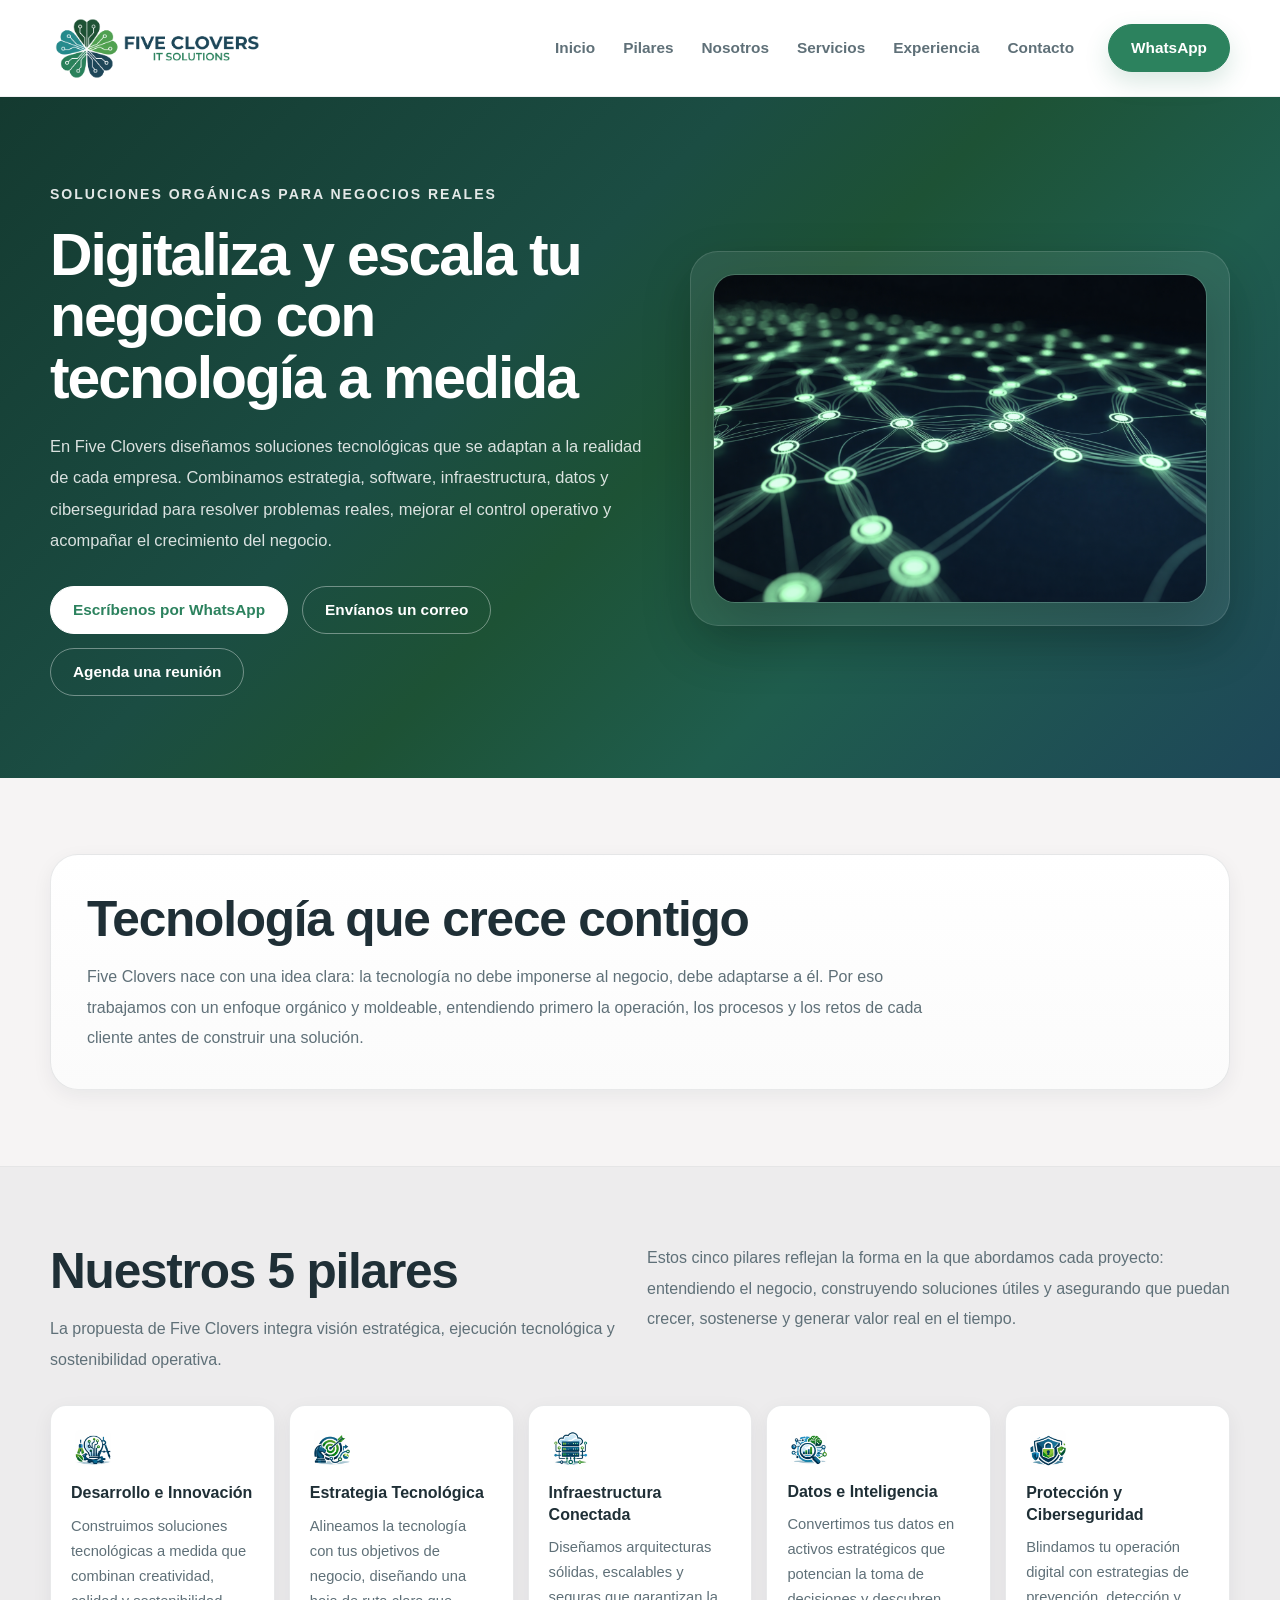
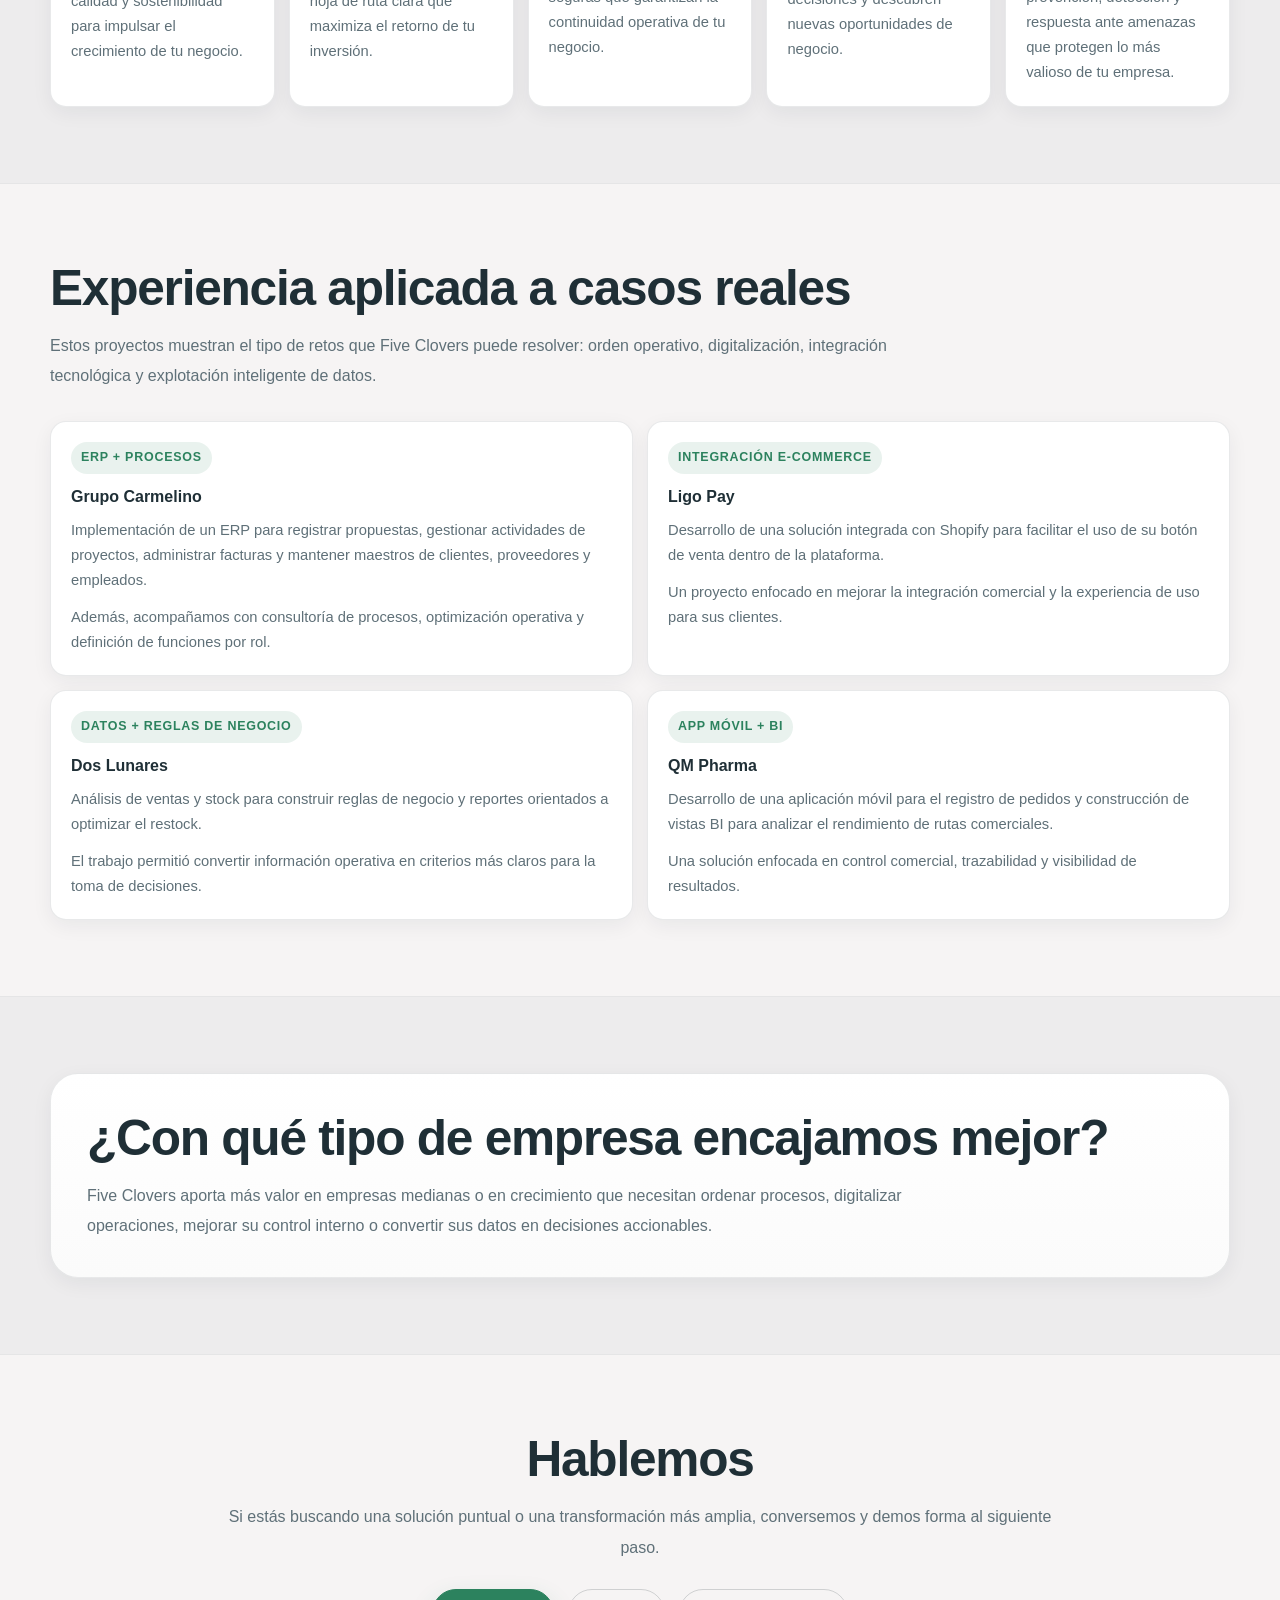
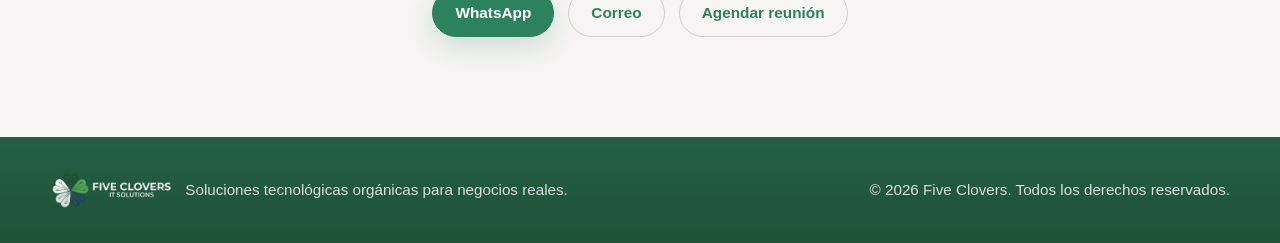
<file: index.html>
<!DOCTYPE html>
<html lang="es">
<head>
    <meta charset="UTF-8" />
    <meta name="viewport" content="width=device-width, initial-scale=1.0" />
    <title>Five Clovers | Tecnología a medida para empresas en crecimiento</title>
    <meta name="description" content="Five Clovers ayuda a empresas a ordenar, digitalizar y escalar su operación con estrategia tecnológica, software, infraestructura, datos y ciberseguridad." />
    <link rel="stylesheet" href="style.css" />
</head>
<body>

    <header>
        <div class="container header-inner">
            <a href="index.html" class="brand" aria-label="Ir al inicio de Five Clovers">
                <img src="assets/logo-dark.png" alt="Five Clovers" />
            </a>

            <div class="nav-wrap">
                <button class="menu-toggle" id="menuToggle" aria-label="Abrir menú">
                    ☰
                </button>

                <nav class="nav-menu" id="navMenu">
                    <a href="index.html">Inicio</a>
                    <a href="#pilares">Pilares</a>
                    <a href="about.html">Nosotros</a>
                    <a href="services.html">Servicios</a>
                    <a href="#experiencia">Experiencia</a>
                    <a href="#contacto">Contacto</a>
                    <a class="btn btn-primary nav-cta"
                    href="https://wa.me/51987959843"
                    target="_blank"
                    rel="noopener noreferrer">
                    WhatsApp
                    </a>
                </nav>
            </div>
        </div>
    </header>

    <main>
        <section class="hero">
            <div class="container hero-inner">
                <div class="hero-copy">
                    <span class="hero-kicker">Soluciones orgánicas para negocios reales</span>

                    <h1>Digitaliza y escala tu negocio con tecnología a medida</h1>

                    <p>
                        En Five Clovers diseñamos soluciones tecnológicas que se adaptan a la realidad de cada empresa.
                        Combinamos estrategia, software, infraestructura, datos y ciberseguridad para resolver problemas reales,
                        mejorar el control operativo y acompañar el crecimiento del negocio.
                    </p>

                    <div class="hero-actions">
                        <a class="btn btn-light" href="https://wa.me/51987959843" target="_blank" rel="noopener noreferrer">Escríbenos por WhatsApp</a>
                        <a class="btn btn-outline" href="mailto:comercial@fiveclovers.com">Envíanos un correo</a>
                        <a class="btn btn-outline" href="https://calendly.com/comercial-fiveclovers/new-meeting" target="_blank" rel="noopener noreferrer">Agenda una reunión</a>
                    </div>
                </div>

                <div class="hero-panel">
                    <div class="hero-image">
                        <img src="assets/hero-network.png" alt="Red tecnológica conectada" />
                    </div>
                </div>
            </div>
        </section>

        <section class="section">
            <div class="container">
                <div class="feature-box">
                    <h2 class="section-title">Tecnología que crece contigo</h2>
                    <p class="section-text">
                        Five Clovers nace con una idea clara: la tecnología no debe imponerse al negocio, debe adaptarse a él.
                        Por eso trabajamos con un enfoque orgánico y moldeable, entendiendo primero la operación, los procesos y
                        los retos de cada cliente antes de construir una solución.
                    </p>
                </div>
            </div>
        </section>

        <section class="section section-alt" id="pilares">
            <div class="container">
                <div class="cards cards-2 mt-0">
                    <div>
                        <h2 class="section-title">Nuestros 5 pilares</h2>
                        <p class="section-text">
                            La propuesta de Five Clovers integra visión estratégica, ejecución tecnológica y sostenibilidad operativa.
                        </p>
                    </div>

                    <div>
                        <p class="section-text">
                            Estos cinco pilares reflejan la forma en la que abordamos cada proyecto: entendiendo el negocio,
                            construyendo soluciones útiles y asegurando que puedan crecer, sostenerse y generar valor real en el tiempo.
                        </p>
                    </div>
                </div>

                <div class="cards">
                    <article class="card">
                        <img src="assets/icon_des_ino.png" class="card-icon" alt="Desarrollo e innovación" />

                        <h3>Desarrollo e Innovación</h3>
                        <p>
                            Construimos soluciones tecnológicas a medida que combinan creatividad, calidad y sostenibilidad para impulsar el crecimiento de tu negocio.
                        </p>
                    </article>

                    <article class="card">
                        <img src="assets/icon_est_tec.png" class="card-icon" alt="Estrategia tecnológica" />

                        <h3>Estrategia Tecnológica</h3>
                        <p>
                            Alineamos la tecnología con tus objetivos de negocio, diseñando una hoja de ruta clara que maximiza el retorno de tu inversión.
                        </p>
                    </article>

                    <article class="card">
                        <img src="assets/icon_inf_con.png" class="card-icon" alt="Infraestructura conectada" />

                        <h3>Infraestructura Conectada</h3>
                        <p>
                            Diseñamos arquitecturas sólidas, escalables y seguras que garantizan la continuidad operativa de tu negocio.
                        </p>
                    </article>

                    <article class="card">
                        <img src="assets/icon_dat_int.png" class="card-icon" alt="Datos e inteligencia" />

                        <h3>Datos e Inteligencia</h3>
                        <p>
                            Convertimos tus datos en activos estratégicos que potencian la toma de decisiones y descubren nuevas oportunidades de negocio.
                        </p>
                    </article>

                    <article class="card">
                        <img src="assets/icon_pro_cib.png" class="card-icon" alt="Protección y ciberseguridad" />

                        <h3>Protección y Ciberseguridad</h3>
                        <p>
                            Blindamos tu operación digital con estrategias de prevención, detección y respuesta ante amenazas que protegen lo más valioso de tu empresa.
                        </p>
                    </article>
                </div>
            </div>
        </section>

        <section class="section" id="experiencia">
            <div class="container">
                <h2 class="section-title">Experiencia aplicada a casos reales</h2>
                <p class="section-text">
                    Estos proyectos muestran el tipo de retos que Five Clovers puede resolver: orden operativo,
                    digitalización, integración tecnológica y explotación inteligente de datos.
                </p>

                <div class="cards cards-2">
                    <article class="card">
                        <span class="card-tag">ERP + procesos</span>
                        <h3>Grupo Carmelino</h3>
                        <p style="margin-bottom: 12px;">
                            Implementación de un ERP para registrar propuestas, gestionar actividades de proyectos, administrar facturas y mantener maestros de clientes, proveedores y empleados.
                        </p>
                        <p>
                            Además, acompañamos con consultoría de procesos, optimización operativa y definición de funciones por rol.
                        </p>
                    </article>

                    <article class="card">
                        <span class="card-tag">Integración e-commerce</span>
                        <h3>Ligo Pay</h3>
                        <p style="margin-bottom: 12px;">
                            Desarrollo de una solución integrada con Shopify para facilitar el uso de su botón de venta dentro de la plataforma.
                        </p>
                        <p>
                            Un proyecto enfocado en mejorar la integración comercial y la experiencia de uso para sus clientes.
                        </p>
                    </article>

                    <article class="card">
                        <span class="card-tag">Datos + reglas de negocio</span>
                        <h3>Dos Lunares</h3>
                        <p style="margin-bottom: 12px;">
                            Análisis de ventas y stock para construir reglas de negocio y reportes orientados a optimizar el restock.
                        </p>
                        <p>
                            El trabajo permitió convertir información operativa en criterios más claros para la toma de decisiones.
                        </p>
                    </article>

                    <article class="card">
                        <span class="card-tag">App móvil + BI</span>
                        <h3>QM Pharma</h3>
                        <p style="margin-bottom: 12px;">
                            Desarrollo de una aplicación móvil para el registro de pedidos y construcción de vistas BI para analizar el rendimiento de rutas comerciales.
                        </p>
                        <p>
                            Una solución enfocada en control comercial, trazabilidad y visibilidad de resultados.
                        </p>
                    </article>
                </div>
            </div>
        </section>

        <section class="section section-alt">
            <div class="container">
                <div class="feature-box">
                    <h2 class="section-title">¿Con qué tipo de empresa encajamos mejor?</h2>
                    <p class="section-text">
                        Five Clovers aporta más valor en empresas medianas o en crecimiento que necesitan ordenar procesos,
                        digitalizar operaciones, mejorar su control interno o convertir sus datos en decisiones accionables.
                    </p>
                </div>
            </div>
        </section>

        <section class="section" id="contacto">
            <div class="container text-center">
                <h2 class="section-title">Hablemos</h2>
                <p class="section-text" style="margin-left:auto; margin-right:auto;">
                    Si estás buscando una solución puntual o una transformación más amplia, conversemos y demos forma al siguiente paso.
                </p>

                <div class="contact-actions" style="justify-content:center;">
                    <a class="btn btn-primary" href="https://wa.me/51987959843" target="_blank" rel="noopener noreferrer">WhatsApp</a>
                    <a class="btn btn-outline-dark" href="mailto:comercial@fiveclovers.com">Correo</a>
                    <a class="btn btn-outline-dark" href="https://calendly.com/comercial-fiveclovers/new-meeting" target="_blank" rel="noopener noreferrer">Agendar reunión</a>
                </div>
            </div>
        </section>
    </main>

    <footer>
        <div class="container footer-inner">
            <div class="footer-brand">
                <img src="assets/logo-light.png" alt="Five Clovers" />
                <div class="footer-text">
                    Soluciones tecnológicas orgánicas para negocios reales.
                </div>
            </div>

            <div class="footer-text">
                © 2026 Five Clovers. Todos los derechos reservados.
            </div>
        </div>
    </footer>

    <script>
    document.addEventListener("DOMContentLoaded", function () {
        const menuToggle = document.getElementById("menuToggle");
        const navMenu = document.getElementById("navMenu");

        if (menuToggle && navMenu) {
            menuToggle.addEventListener("click", function () {
                navMenu.classList.toggle("open");
            });

            navMenu.querySelectorAll("a").forEach(function (link) {
                link.addEventListener("click", function () {
                    navMenu.classList.remove("open");
                });
            });
        }
    });
    </script>
</body>
</html>
</file>
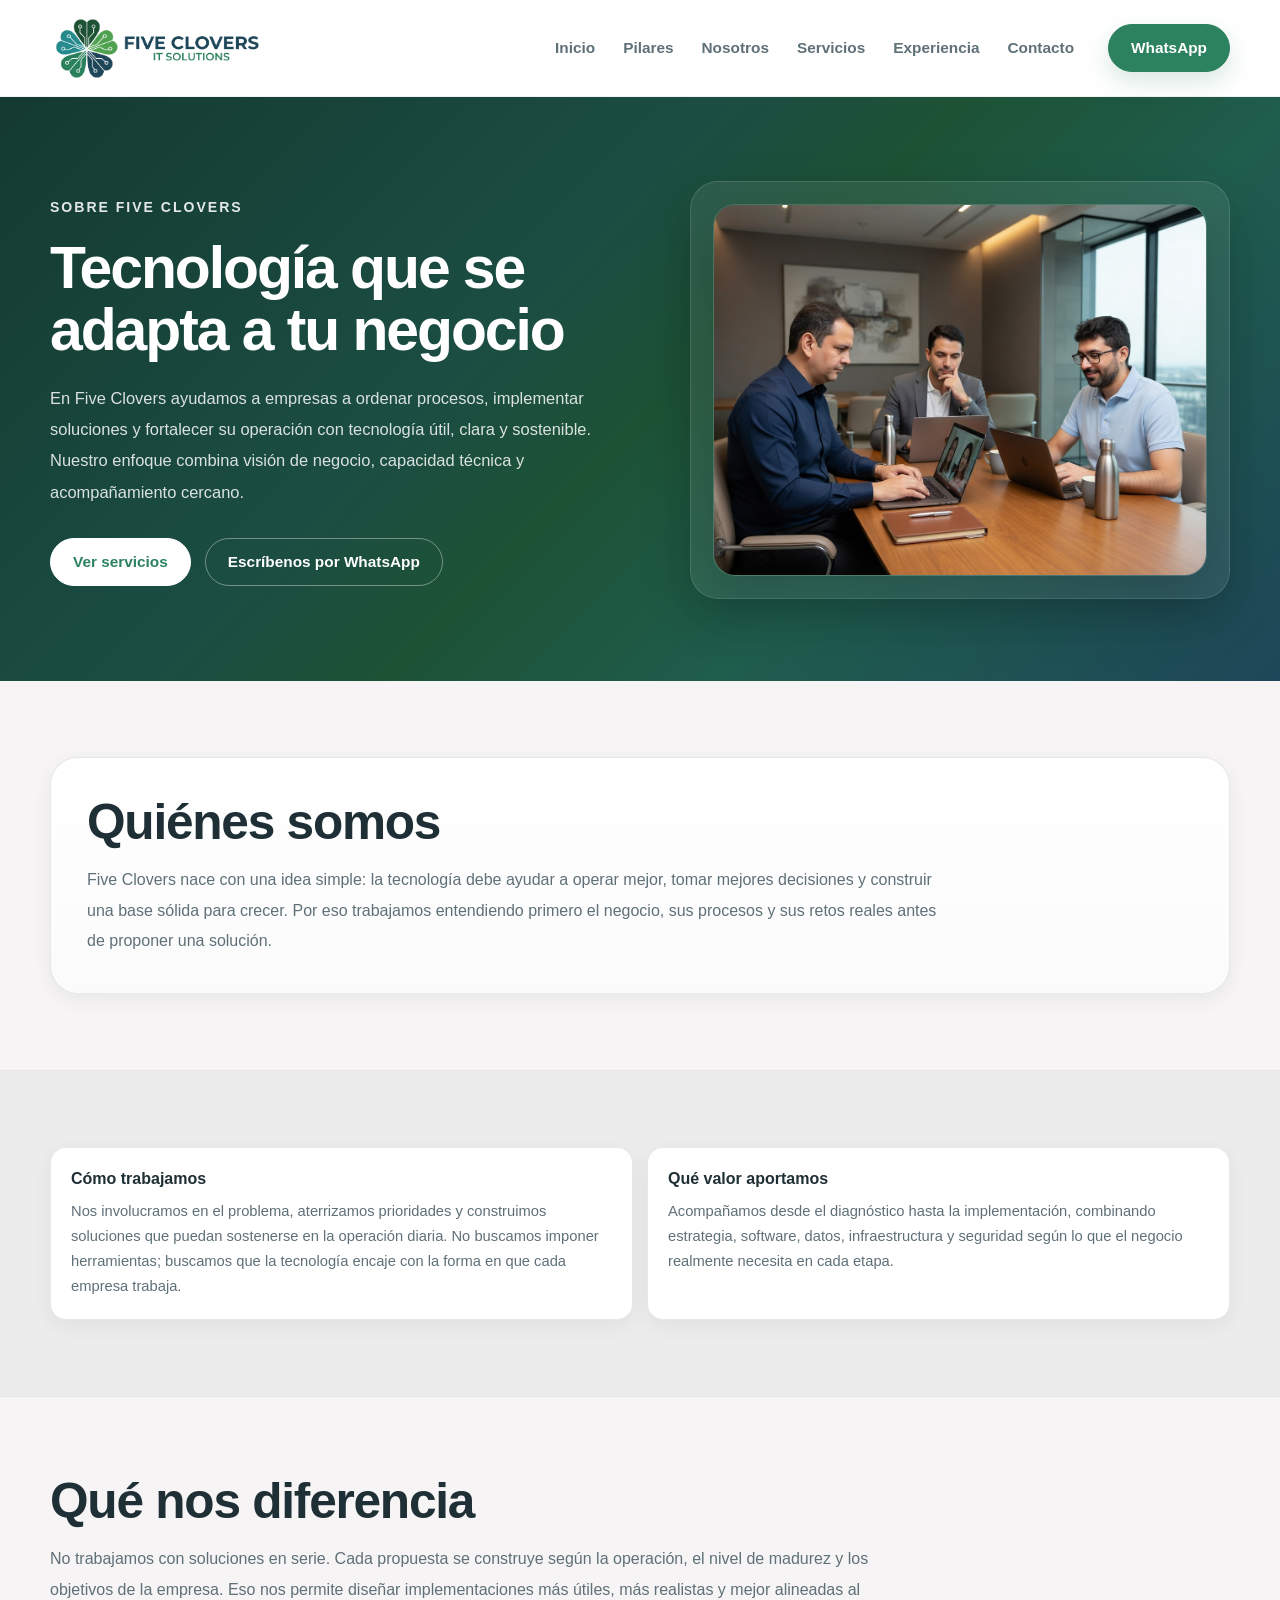
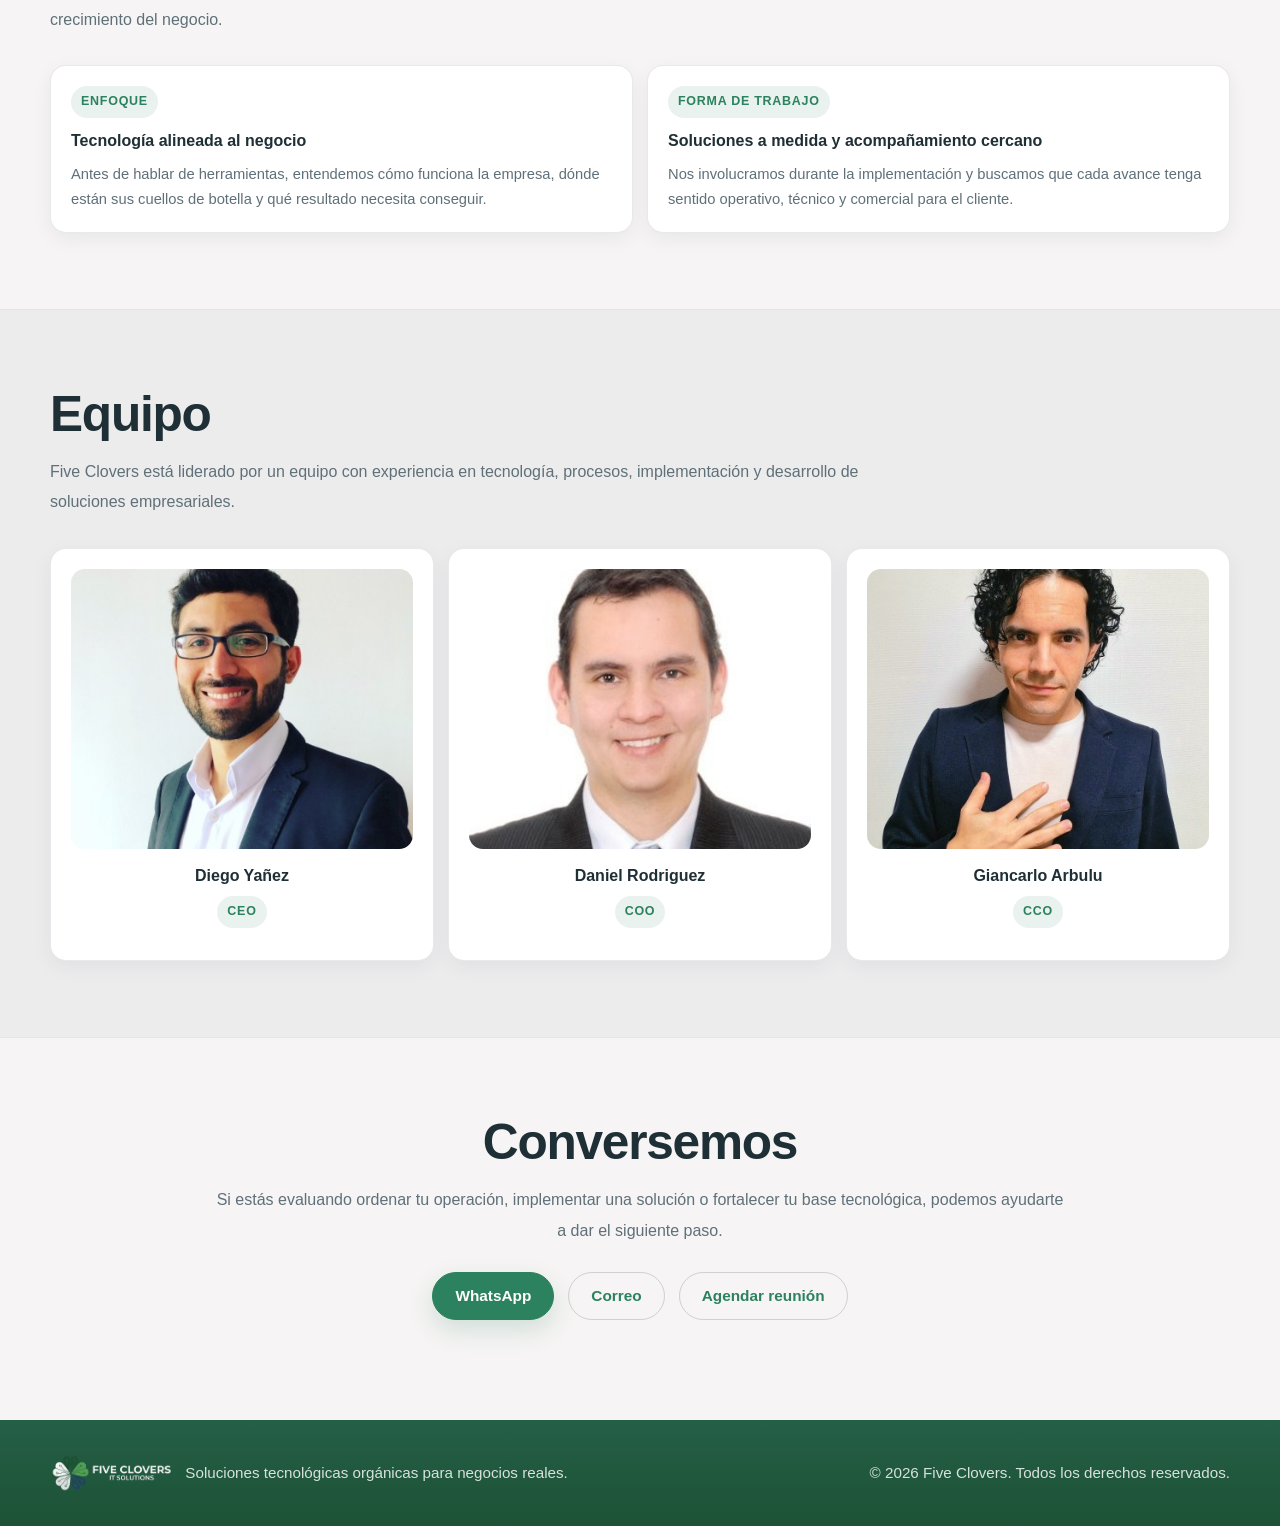
<file: about.html>
<!DOCTYPE html>
<html lang="es">
<head>
    <meta charset="UTF-8" />
    <meta name="viewport" content="width=device-width, initial-scale=1.0" />
    <title>Five Clovers | Nosotros</title>
    <meta name="description" content="Conoce a Five Clovers, una consultora tecnológica que ayuda a empresas a ordenar, digitalizar y escalar su operación con soluciones a medida." />
    <link rel="stylesheet" href="style.css" />
</head>
<body>

    <header>
        <div class="container header-inner">
            <a href="index.html" class="brand" aria-label="Ir al inicio de Five Clovers">
                <img src="assets/logo-dark.png" alt="Five Clovers" />
            </a>

            <div class="nav-wrap">
                <button class="menu-toggle" id="menuToggle" aria-label="Abrir menú">
                    ☰
                </button>

                <nav class="nav-menu" id="navMenu">
                    <a href="index.html">Inicio</a>
                    <a href="index.html#pilares">Pilares</a>
                    <a href="about.html">Nosotros</a>
                    <a href="services.html">Servicios</a>
                    <a href="index.html#experiencia">Experiencia</a>
                    <a href="index.html#contacto">Contacto</a>
                    <a class="btn btn-primary nav-cta"
                       href="https://wa.me/51987959843"
                       target="_blank"
                       rel="noopener noreferrer">
                        WhatsApp
                    </a>
                </nav>
            </div>
        </div>
    </header>

    <main>
        <section class="hero">
            <div class="container hero-inner">
                <div class="hero-copy">
                    <span class="hero-kicker">Sobre Five Clovers</span>

                    <h1>Tecnología que se adapta a tu negocio</h1>

                    <p>
                        En Five Clovers ayudamos a empresas a ordenar procesos, implementar soluciones y fortalecer su operación con tecnología útil, clara y sostenible. Nuestro enfoque combina visión de negocio, capacidad técnica y acompañamiento cercano.
                    </p>

                    <div class="hero-actions">
                        <a class="btn btn-light" href="services.html">Ver servicios</a>
                        <a class="btn btn-outline" href="https://wa.me/51987959843" target="_blank" rel="noopener noreferrer">Escríbenos por WhatsApp</a>
                    </div>
                </div>

                <div class="hero-panel">
                    <div class="hero-image">
                        <img src="assets/about-hero.jpeg" alt="Equipo de trabajo Five Clovers" />
                    </div>
                </div>
            </div>
        </section>

        <section class="section">
            <div class="container">
                <div class="feature-box">
                    <h2 class="section-title">Quiénes somos</h2>
                    <p class="section-text">
                        Five Clovers nace con una idea simple: la tecnología debe ayudar a operar mejor, tomar mejores decisiones y construir una base sólida para crecer. Por eso trabajamos entendiendo primero el negocio, sus procesos y sus retos reales antes de proponer una solución.
                    </p>
                </div>
            </div>
        </section>

        <section class="section section-alt">
            <div class="container">
                <div class="cards cards-2 mt-0">
                    <article class="card">
                        <h3>Cómo trabajamos</h3>
                        <p>
                            Nos involucramos en el problema, aterrizamos prioridades y construimos soluciones que puedan sostenerse en la operación diaria. No buscamos imponer herramientas; buscamos que la tecnología encaje con la forma en que cada empresa trabaja.
                        </p>
                    </article>

                    <article class="card">
                        <h3>Qué valor aportamos</h3>
                        <p>
                            Acompañamos desde el diagnóstico hasta la implementación, combinando estrategia, software, datos, infraestructura y seguridad según lo que el negocio realmente necesita en cada etapa.
                        </p>
                    </article>
                </div>
            </div>
        </section>

        <section class="section">
            <div class="container">
                <h2 class="section-title">Qué nos diferencia</h2>
                <p class="section-text">
                    No trabajamos con soluciones en serie. Cada propuesta se construye según la operación, el nivel de madurez y los objetivos de la empresa. Eso nos permite diseñar implementaciones más útiles, más realistas y mejor alineadas al crecimiento del negocio.
                </p>

                <div class="cards cards-2">
                    <article class="card">
                        <span class="card-tag">Enfoque</span>
                        <h3>Tecnología alineada al negocio</h3>
                        <p>
                            Antes de hablar de herramientas, entendemos cómo funciona la empresa, dónde están sus cuellos de botella y qué resultado necesita conseguir.
                        </p>
                    </article>

                    <article class="card">
                        <span class="card-tag">Forma de trabajo</span>
                        <h3>Soluciones a medida y acompañamiento cercano</h3>
                        <p>
                            Nos involucramos durante la implementación y buscamos que cada avance tenga sentido operativo, técnico y comercial para el cliente.
                        </p>
                    </article>
                </div>
            </div>
        </section>

        <section class="section section-alt">
            <div class="container">
                <h2 class="section-title">Equipo</h2>
                <p class="section-text">
                    Five Clovers está liderado por un equipo con experiencia en tecnología, procesos, implementación y desarrollo de soluciones empresariales.
                </p>

                <div class="cards" style="grid-template-columns: repeat(3, 1fr);">
                    <article class="card text-center">
                        <img src="assets/team-diego.jpg" alt="Diego Yañez" style="width: 100%; height: 280px; object-fit: cover; border-radius: 14px; margin-bottom: 16px;" />
                        <h3>Diego Yañez</h3>
                        <span class="card-tag">CEO</span>
                    </article>

                    <article class="card text-center">
                        <img src="assets/team-daniel.jpg" alt="Daniel Rodriguez" style="width: 100%; height: 280px; object-fit: cover; border-radius: 14px; margin-bottom: 16px;" />
                        <h3>Daniel Rodriguez</h3>
                        <span class="card-tag">COO</span>
                    </article>

                    <article class="card text-center">
                        <img src="assets/team-giancarlo.jpg" alt="Giancarlo Arbulu" style="width: 100%; height: 280px; object-fit: cover; border-radius: 14px; margin-bottom: 16px;" />
                        <h3>Giancarlo Arbulu</h3>
                        <span class="card-tag">CCO</span>
                    </article>
                </div>
            </div>
        </section>

        <section class="section" id="contacto">
            <div class="container text-center">
                <h2 class="section-title">Conversemos</h2>
                <p class="section-text" style="margin-left:auto; margin-right:auto;">
                    Si estás evaluando ordenar tu operación, implementar una solución o fortalecer tu base tecnológica, podemos ayudarte a dar el siguiente paso.
                </p>

                <div class="contact-actions" style="justify-content:center;">
                    <a class="btn btn-primary" href="https://wa.me/51987959843" target="_blank" rel="noopener noreferrer">WhatsApp</a>
                    <a class="btn btn-outline-dark" href="mailto:comercial@fiveclovers.com">Correo</a>
                    <a class="btn btn-outline-dark" href="https://calendly.com/comercial-fiveclovers/new-meeting" target="_blank" rel="noopener noreferrer">Agendar reunión</a>
                </div>
            </div>
        </section>
    </main>

    <footer>
        <div class="container footer-inner">
            <div class="footer-brand">
                <img src="assets/logo-light.png" alt="Five Clovers" />
                <div class="footer-text">
                    Soluciones tecnológicas orgánicas para negocios reales.
                </div>
            </div>

            <div class="footer-text">
                © 2026 Five Clovers. Todos los derechos reservados.
            </div>
        </div>
    </footer>

    <script>
    document.addEventListener("DOMContentLoaded", function () {
        const menuToggle = document.getElementById("menuToggle");
        const navMenu = document.getElementById("navMenu");

        if (menuToggle && navMenu) {
            menuToggle.addEventListener("click", function () {
                navMenu.classList.toggle("open");
            });

            navMenu.querySelectorAll("a").forEach(function (link) {
                link.addEventListener("click", function () {
                    navMenu.classList.remove("open");
                });
            });
        }
    });
    </script>
</body>
</html>
</file>
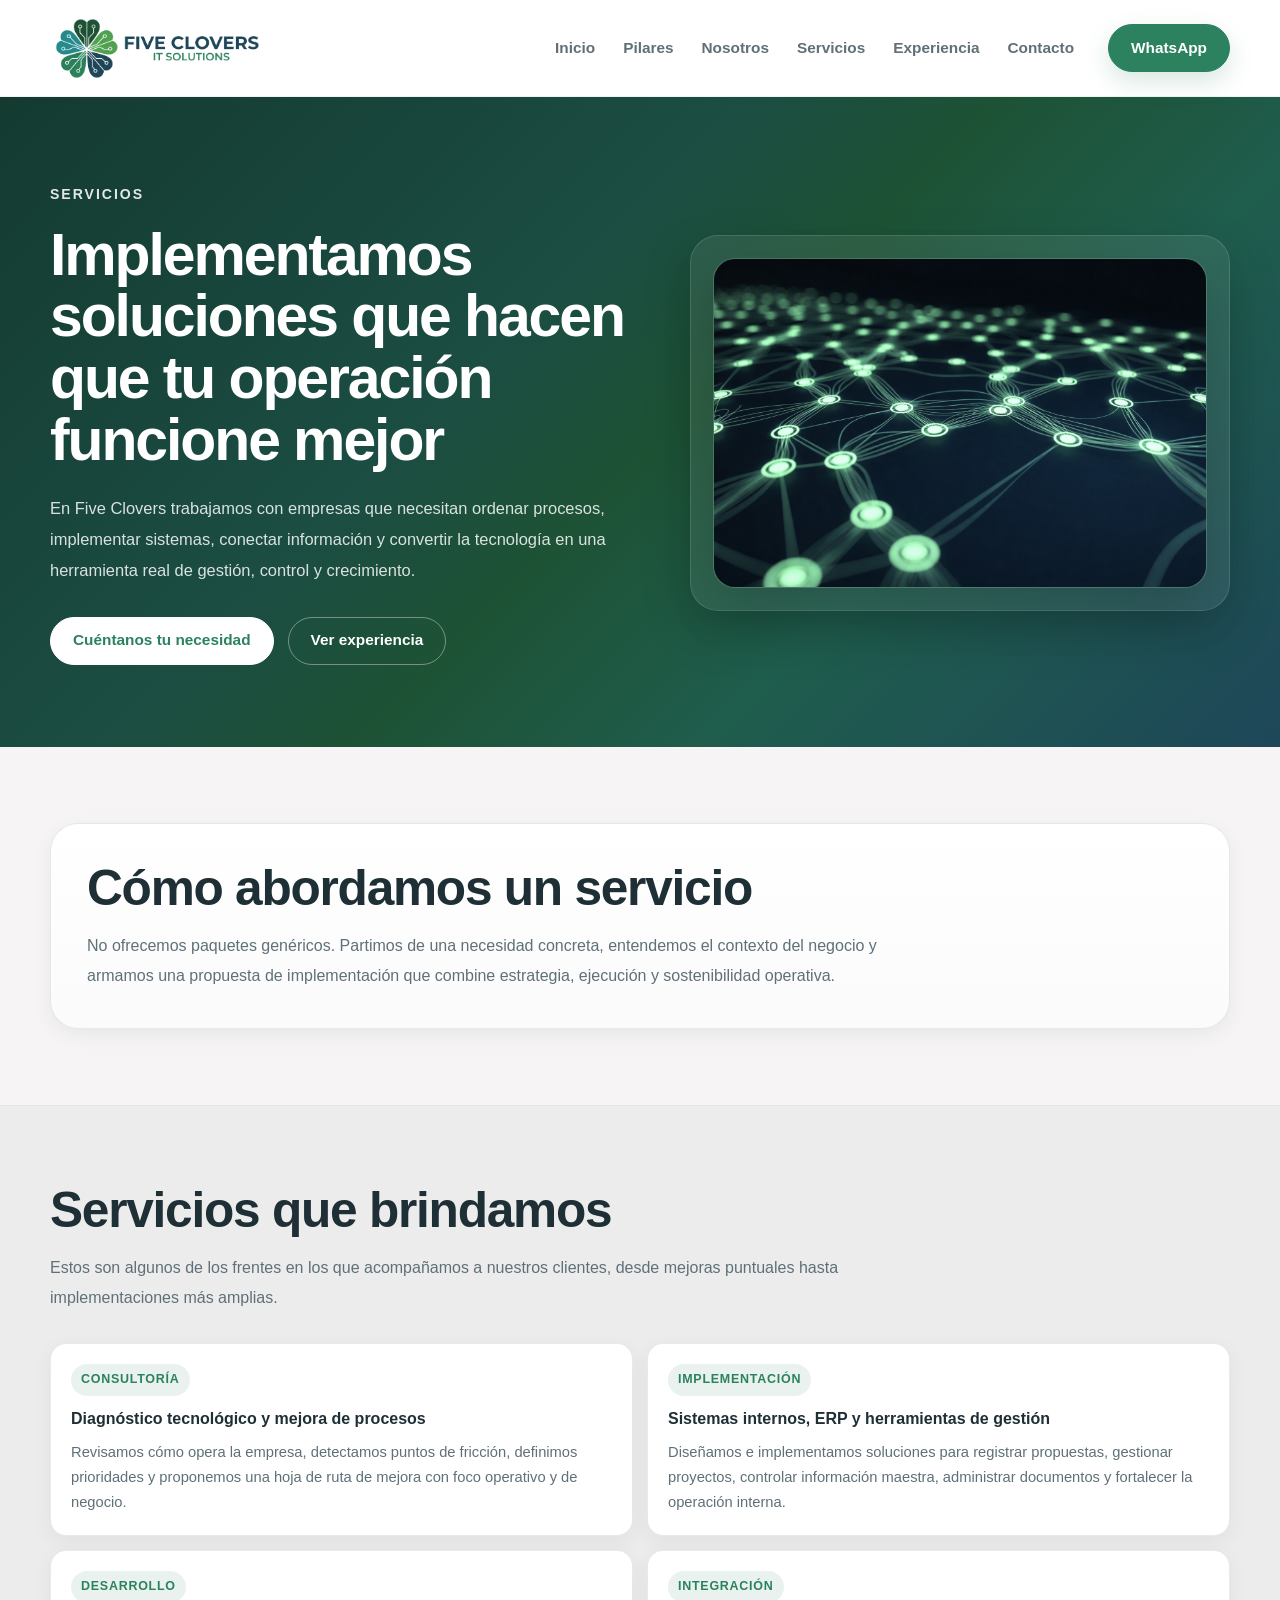
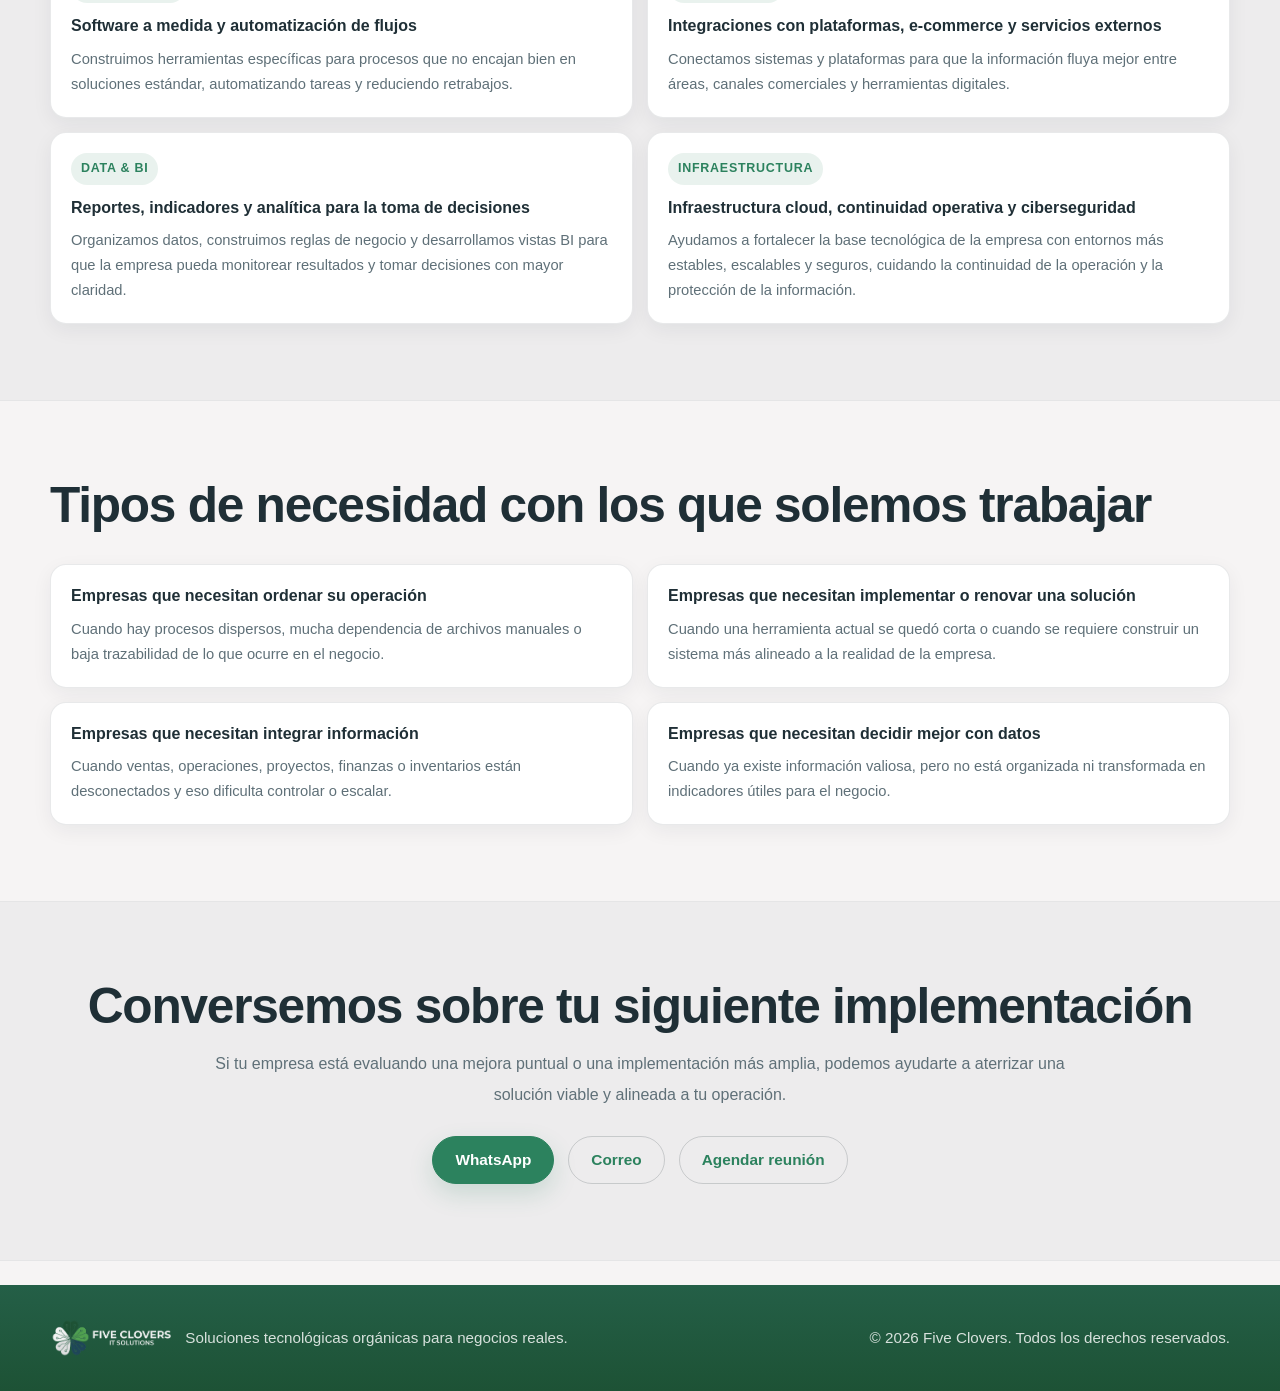
<file: services.html>
<!DOCTYPE html>
<html lang="es">
<head>
    <meta charset="UTF-8" />
    <meta name="viewport" content="width=device-width, initial-scale=1.0" />
    <title>Five Clovers | Servicios</title>
    <meta name="description" content="Servicios de consultoría, implementación, automatización, analítica, infraestructura y ciberseguridad para empresas que buscan ordenar y escalar su operación." />
    <link rel="stylesheet" href="style.css" />
</head>
<body>

    <header>
        <div class="container header-inner">
            <a href="index.html" class="brand" aria-label="Ir al inicio de Five Clovers">
                <img src="assets/logo-dark.png" alt="Five Clovers" />
            </a>

            <div class="nav-wrap">
                <button class="menu-toggle" id="menuToggle" aria-label="Abrir menú">
                    ☰
                </button>

                <nav class="nav-menu" id="navMenu">
                    <a href="index.html">Inicio</a>
                    <a href="index.html#pilares">Pilares</a>
                    <a href="about.html">Nosotros</a>
                    <a href="services.html">Servicios</a>
                    <a href="index.html#experiencia">Experiencia</a>
                    <a href="index.html#contacto">Contacto</a>
                    <a class="btn btn-primary nav-cta"
                       href="https://wa.me/51987959843"
                       target="_blank"
                       rel="noopener noreferrer">
                        WhatsApp
                    </a>
                </nav>
            </div>
        </div>
    </header>

    <main>
        <section class="hero">
            <div class="container hero-inner">
                <div class="hero-copy">
                    <span class="hero-kicker">Servicios</span>

                    <h1>Implementamos soluciones que hacen que tu operación funcione mejor</h1>

                    <p>
                        En Five Clovers trabajamos con empresas que necesitan ordenar procesos, implementar sistemas, conectar información y convertir la tecnología en una herramienta real de gestión, control y crecimiento.
                    </p>

                    <div class="hero-actions">
                        <a class="btn btn-light" href="https://wa.me/51987959843" target="_blank" rel="noopener noreferrer">Cuéntanos tu necesidad</a>
                        <a class="btn btn-outline" href="index.html#experiencia">Ver experiencia</a>
                    </div>
                </div>

                <div class="hero-panel">
                    <div class="hero-image">
                        <img src="assets/hero-network.png" alt="Servicios tecnológicos Five Clovers" />
                    </div>
                </div>
            </div>
        </section>

        <section class="section">
            <div class="container">
                <div class="feature-box">
                    <h2 class="section-title">Cómo abordamos un servicio</h2>
                    <p class="section-text">
                        No ofrecemos paquetes genéricos. Partimos de una necesidad concreta, entendemos el contexto del negocio y armamos una propuesta de implementación que combine estrategia, ejecución y sostenibilidad operativa.
                    </p>
                </div>
            </div>
        </section>

        <section class="section section-alt">
            <div class="container">
                <h2 class="section-title">Servicios que brindamos</h2>
                <p class="section-text">
                    Estos son algunos de los frentes en los que acompañamos a nuestros clientes, desde mejoras puntuales hasta implementaciones más amplias.
                </p>

                <div class="cards cards-2">
                    <article class="card">
                        <span class="card-tag">Consultoría</span>
                        <h3>Diagnóstico tecnológico y mejora de procesos</h3>
                        <p>
                            Revisamos cómo opera la empresa, detectamos puntos de fricción, definimos prioridades y proponemos una hoja de ruta de mejora con foco operativo y de negocio.
                        </p>
                    </article>

                    <article class="card">
                        <span class="card-tag">Implementación</span>
                        <h3>Sistemas internos, ERP y herramientas de gestión</h3>
                        <p>
                            Diseñamos e implementamos soluciones para registrar propuestas, gestionar proyectos, controlar información maestra, administrar documentos y fortalecer la operación interna.
                        </p>
                    </article>

                    <article class="card">
                        <span class="card-tag">Desarrollo</span>
                        <h3>Software a medida y automatización de flujos</h3>
                        <p>
                            Construimos herramientas específicas para procesos que no encajan bien en soluciones estándar, automatizando tareas y reduciendo retrabajos.
                        </p>
                    </article>

                    <article class="card">
                        <span class="card-tag">Integración</span>
                        <h3>Integraciones con plataformas, e-commerce y servicios externos</h3>
                        <p>
                            Conectamos sistemas y plataformas para que la información fluya mejor entre áreas, canales comerciales y herramientas digitales.
                        </p>
                    </article>

                    <article class="card">
                        <span class="card-tag">Data & BI</span>
                        <h3>Reportes, indicadores y analítica para la toma de decisiones</h3>
                        <p>
                            Organizamos datos, construimos reglas de negocio y desarrollamos vistas BI para que la empresa pueda monitorear resultados y tomar decisiones con mayor claridad.
                        </p>
                    </article>

                    <article class="card">
                        <span class="card-tag">Infraestructura</span>
                        <h3>Infraestructura cloud, continuidad operativa y ciberseguridad</h3>
                        <p>
                            Ayudamos a fortalecer la base tecnológica de la empresa con entornos más estables, escalables y seguros, cuidando la continuidad de la operación y la protección de la información.
                        </p>
                    </article>
                </div>
            </div>
        </section>

        <section class="section">
            <div class="container">
                <h2 class="section-title">Tipos de necesidad con los que solemos trabajar</h2>

                <div class="cards cards-2">
                    <article class="card">
                        <h3>Empresas que necesitan ordenar su operación</h3>
                        <p>
                            Cuando hay procesos dispersos, mucha dependencia de archivos manuales o baja trazabilidad de lo que ocurre en el negocio.
                        </p>
                    </article>

                    <article class="card">
                        <h3>Empresas que necesitan implementar o renovar una solución</h3>
                        <p>
                            Cuando una herramienta actual se quedó corta o cuando se requiere construir un sistema más alineado a la realidad de la empresa.
                        </p>
                    </article>

                    <article class="card">
                        <h3>Empresas que necesitan integrar información</h3>
                        <p>
                            Cuando ventas, operaciones, proyectos, finanzas o inventarios están desconectados y eso dificulta controlar o escalar.
                        </p>
                    </article>

                    <article class="card">
                        <h3>Empresas que necesitan decidir mejor con datos</h3>
                        <p>
                            Cuando ya existe información valiosa, pero no está organizada ni transformada en indicadores útiles para el negocio.
                        </p>
                    </article>
                </div>
            </div>
        </section>

        <section class="section section-alt" id="contacto">
            <div class="container text-center">
                <h2 class="section-title">Conversemos sobre tu siguiente implementación</h2>
                <p class="section-text" style="margin-left:auto; margin-right:auto;">
                    Si tu empresa está evaluando una mejora puntual o una implementación más amplia, podemos ayudarte a aterrizar una solución viable y alineada a tu operación.
                </p>

                <div class="contact-actions" style="justify-content:center;">
                    <a class="btn btn-primary" href="https://wa.me/51987959843" target="_blank" rel="noopener noreferrer">WhatsApp</a>
                    <a class="btn btn-outline-dark" href="mailto:comercial@fiveclovers.com">Correo</a>
                    <a class="btn btn-outline-dark" href="https://calendly.com/comercial-fiveclovers/new-meeting" target="_blank" rel="noopener noreferrer">Agendar reunión</a>
                </div>
            </div>
        </section>
    </main>

    <footer>
        <div class="container footer-inner">
            <div class="footer-brand">
                <img src="assets/logo-light.png" alt="Five Clovers" />
                <div class="footer-text">
                    Soluciones tecnológicas orgánicas para negocios reales.
                </div>
            </div>

            <div class="footer-text">
                © 2026 Five Clovers. Todos los derechos reservados.
            </div>
        </div>
    </footer>

    <script>
    document.addEventListener("DOMContentLoaded", function () {
        const menuToggle = document.getElementById("menuToggle");
        const navMenu = document.getElementById("navMenu");

        if (menuToggle && navMenu) {
            menuToggle.addEventListener("click", function () {
                navMenu.classList.toggle("open");
            });

            navMenu.querySelectorAll("a").forEach(function (link) {
                link.addEventListener("click", function () {
                    navMenu.classList.remove("open");
                });
            });
        }
    });
    </script>
</body>
</html>
</file>
<file: style.css>
:root {
    --fc-bg: #f6f4f4;
    --fc-bg-soft: #edeced;
    --fc-surface: #ffffff;
    --fc-surface-soft: #f8f8f8;

    --fc-text: #1f2f36;
    --fc-text-soft: #5f7078;
    --fc-text-inverse: #ffffff;

    --fc-primary: #2c825e;
    --fc-primary-hover: #256f50;
    --fc-secondary: #51a353;
    --fc-accent: #268c8e;

    --fc-deep-green: #1d5235;
    --fc-deep-blue: #1e4759;

    --fc-border: rgba(31, 47, 54, 0.10);
    --fc-border-soft: rgba(255, 255, 255, 0.12);

    --fc-shadow-sm: 0 6px 20px rgba(25, 40, 46, 0.06);
    --fc-shadow: 0 18px 40px rgba(25, 40, 46, 0.10);
    --fc-shadow-hero: 0 20px 50px rgba(0, 0, 0, 0.18);

    --fc-radius-sm: 10px;
    --fc-radius: 16px;
    --fc-radius-lg: 28px;

    --fc-maxw: 1180px;
    --fc-transition: all 0.22s ease;
}

* {
    box-sizing: border-box;
}

html {
    scroll-behavior: smooth;
}

body {
    margin: 0;
    background: var(--fc-bg);
    color: var(--fc-text);
    font-family: "Segoe UI", Tahoma, Geneva, Verdana, sans-serif;
    line-height: 1.6;
}

img {
    max-width: 100%;
    display: block;
}

a {
    color: inherit;
    text-decoration: none;
    transition: var(--fc-transition);
}

.container {
    width: min(var(--fc-maxw), calc(100% - 32px));
    margin: 0 auto;
}

/* =========================
   HEADER
   ========================= */
header {
    position: sticky;
    top: 0;
    z-index: 100;
    background: rgba(255, 255, 255, 0.94);
    backdrop-filter: blur(10px);
    border-bottom: 1px solid rgba(31, 47, 54, 0.06);
}

.header-inner {
    min-height: 96px;
    display: flex;
    align-items: center;
    justify-content: space-between;
    gap: 24px;
    position: relative;
}

.brand {
    display: inline-flex;
    align-items: center;
    flex-shrink: 0;
}

.brand img {
    height: 75px;
    width: auto;
}

.nav-wrap {
    display: flex;
    align-items: center;
    gap: 18px;
}

.nav-menu {
    display: flex;
    align-items: center;
    gap: 28px;
    flex-wrap: wrap;
    justify-content: flex-end;
}

.nav-menu a:not(.btn) {
    color: var(--fc-text-soft);
    font-size: 0.96rem;
    font-weight: 600;
}

.nav-menu a:not(.btn):hover {
    color: var(--fc-primary);
}

.nav-cta {
    margin-left: 6px;
}

.menu-toggle {
    display: none;
    align-items: center;
    justify-content: center;
    width: 46px;
    height: 46px;
    border-radius: 14px;
    border: 1px solid rgba(31, 47, 54, 0.10);
    background: #ffffff;
    color: var(--fc-primary);
    font-size: 1.25rem;
    font-weight: 700;
    cursor: pointer;
    box-shadow: var(--fc-shadow-sm);
    transition: var(--fc-transition);
}

.menu-toggle:hover {
    background: rgba(44, 130, 94, 0.06);
    border-color: rgba(44, 130, 94, 0.20);
}

/* =========================
   BUTTONS
   ========================= */
.btn {
    display: inline-flex;
    align-items: center;
    justify-content: center;
    min-height: 48px;
    padding: 0 22px;
    border-radius: 999px;
    border: 1px solid transparent;
    font-weight: 700;
    font-size: 0.96rem;
    transition: var(--fc-transition);
    cursor: pointer;
    white-space: nowrap;
}

.btn-primary {
    background: var(--fc-primary);
    border-color: var(--fc-primary);
    color: #ffffff !important;
    box-shadow: 0 10px 24px rgba(44, 130, 94, 0.18);
}

.btn-primary:hover {
    background: var(--fc-primary-hover);
    border-color: var(--fc-primary-hover);
    color: #ffffff !important;
    transform: translateY(-1px);
}

.btn-outline {
    background: transparent;
    border-color: rgba(255, 255, 255, 0.38);
    color: #ffffff !important;
}

.btn-outline:hover {
    background: rgba(255, 255, 255, 0.08);
    border-color: rgba(255, 255, 255, 0.55);
    color: #ffffff !important;
}

.btn-light {
    background: #ffffff;
    border-color: #ffffff;
    color: var(--fc-primary) !important;
}

.btn-light:hover {
    background: #f4f7f6;
    border-color: #f4f7f6;
    color: var(--fc-primary) !important;
}

.btn-outline-dark {
    background: transparent;
    border-color: rgba(31, 47, 54, 0.18);
    color: var(--fc-primary) !important;
}

.btn-outline-dark:hover {
    background: rgba(44, 130, 94, 0.06);
    border-color: rgba(44, 130, 94, 0.30);
    color: var(--fc-primary) !important;
}

/* =========================
   HERO
   ========================= */
.hero {
    background:
        linear-gradient(135deg, #143a30 0%, #1b4d43 38%, #1d5235 52%, #1f5d4d 70%, #1e4759 100%);
    color: var(--fc-text-inverse);
}

.hero-inner {
    display: grid;
    grid-template-columns: 1.05fr 0.95fr;
    gap: 44px;
    align-items: center;
    padding: 84px 0 82px;
}

.hero-copy {
    max-width: 620px;
}

.hero-kicker {
    display: inline-block;
    margin-bottom: 18px;
    font-size: 0.88rem;
    font-weight: 700;
    letter-spacing: 0.14em;
    text-transform: uppercase;
    color: rgba(255, 255, 255, 0.88);
}

.hero h1 {
    margin: 0 0 22px;
    font-size: clamp(2.4rem, 4.6vw, 4.2rem);
    line-height: 1.05;
    letter-spacing: -0.035em;
    color: #ffffff;
    max-width: 680px;
}

.hero p {
    margin: 0;
    color: rgba(255, 255, 255, 0.84);
    font-size: 1.03rem;
    line-height: 1.9;
}

.hero-actions {
    display: flex;
    flex-wrap: wrap;
    gap: 14px;
    margin-top: 30px;
}

.hero-panel {
    background: rgba(255, 255, 255, 0.08);
    border: 1px solid var(--fc-border-soft);
    border-radius: var(--fc-radius-lg);
    padding: 22px;
    box-shadow: var(--fc-shadow-hero);
}

.hero-image {
    width: 100%;
    border-radius: 22px;
    overflow: hidden;
    border: 1px solid rgba(255, 255, 255, 0.10);
    box-shadow: var(--fc-shadow-hero);
    background: rgba(255, 255, 255, 0.04);
}

.hero-image img {
    width: 100%;
    height: auto;
    display: block;
}

/* =========================
   SECTIONS
   ========================= */
.section {
    padding: 76px 0;
}

.section-alt {
    background: var(--fc-bg-soft);
    border-top: 1px solid rgba(31, 47, 54, 0.04);
    border-bottom: 1px solid rgba(31, 47, 54, 0.04);
}

.section-title {
    margin: 0 0 14px;
    font-size: clamp(2rem, 4vw, 3.1rem);
    line-height: 1.15;
    letter-spacing: -0.025em;
    color: var(--fc-text);
}

.section-text {
    margin: 0;
    max-width: 860px;
    color: var(--fc-text-soft);
    line-height: 1.9;
    font-size: 1rem;
}

/* =========================
   FEATURE BOX
   ========================= */
.feature-box {
    background: linear-gradient(180deg, #ffffff 0%, #fbfbfb 100%);
    border: 1px solid var(--fc-border);
    border-radius: var(--fc-radius-lg);
    padding: 36px;
    box-shadow: var(--fc-shadow-sm);
}

/* =========================
   GRID / CARDS
   ========================= */
.cards {
    display: grid;
    grid-template-columns: repeat(5, 1fr);
    gap: 14px;
    margin-top: 30px;
}

.cards-2 {
    grid-template-columns: repeat(2, 1fr);
}

.card {
    background: var(--fc-surface);
    border: 1px solid var(--fc-border);
    border-radius: var(--fc-radius);
    padding: 20px;
    box-shadow: var(--fc-shadow-sm);
    transition: var(--fc-transition);
}

.card:hover {
    transform: translateY(-2px);
    box-shadow: var(--fc-shadow);
}

.card h3 {
    margin: 0 0 10px;
    font-size: 1rem;
    line-height: 1.35;
    color: var(--fc-text);
}

.card p {
    margin: 0;
    color: var(--fc-text-soft);
    line-height: 1.7;
    font-size: 0.92rem;
}

.card-tag {
    display: inline-block;
    margin-bottom: 12px;
    padding: 6px 10px;
    border-radius: 999px;
    background: rgba(44, 130, 94, 0.10);
    color: var(--fc-primary);
    font-size: 0.78rem;
    font-weight: 700;
    letter-spacing: 0.06em;
    text-transform: uppercase;
}

.card-icon {
    width: 100%;
    max-width: 44px;
    height: auto;
    margin-bottom: 12px;
    border-radius: 10px;
    background: #ffffff;
    padding: 4px;
}

/* =========================
   CONTACT
   ========================= */
.contact-actions {
    display: flex;
    flex-wrap: wrap;
    gap: 14px;
    margin-top: 26px;
}

/* =========================
   FOOTER
   ========================= */
footer {
    margin-top: 24px;
    background: linear-gradient(180deg, #245f47 0%, #1d5235 100%);
    color: rgba(255, 255, 255, 0.92);
}

.footer-inner {
    padding: 34px 0;
    display: flex;
    align-items: center;
    justify-content: space-between;
    gap: 18px;
}

.footer-brand {
    display: flex;
    align-items: center;
    gap: 14px;
}

.footer-brand img {
    height: 38px;
    width: auto;
}

.footer-text {
    color: rgba(255, 255, 255, 0.82);
    font-size: 0.95rem;
}

/* =========================
   UTILITIES
   ========================= */
.text-center {
    text-align: center;
}

.mt-0 {
    margin-top: 0;
}

/* =========================
   RESPONSIVE
   ========================= */
@media (max-width: 1199.98px) {
    .cards {
        grid-template-columns: repeat(3, 1fr);
    }

    .cards-2 {
        grid-template-columns: repeat(2, 1fr);
    }
}

@media (max-width: 991.98px) {
    .hero-inner,
    .cards-2 {
        grid-template-columns: 1fr;
    }

    .cards {
        grid-template-columns: repeat(2, 1fr);
    }

    .header-inner {
        min-height: auto;
        padding: 16px 0;
    }

    .menu-toggle {
        display: inline-flex;
    }

    .nav-wrap {
        width: auto;
        margin-left: auto;
    }

    .nav-menu {
        display: none;
        position: absolute;
        top: calc(100% + 8px);
        left: 16px;
        right: 16px;
        background: rgba(255, 255, 255, 0.98);
        border: 1px solid rgba(31, 47, 54, 0.08);
        border-radius: 20px;
        box-shadow: var(--fc-shadow);
        padding: 18px;
        flex-direction: column;
        align-items: flex-start;
        gap: 18px;
    }

    .nav-menu.open {
        display: flex;
    }

    .nav-menu .nav-cta {
        margin-left: 0;
        width: 100%;
    }

    .nav-menu .btn {
        width: 100%;
    }

    .hero-inner {
        padding: 64px 0;
    }

    .section {
        padding: 60px 0;
    }

    .footer-inner {
        flex-direction: column;
        align-items: flex-start;
    }
}

@media (max-width: 640px) {
    .container {
        width: min(var(--fc-maxw), calc(100% - 24px));
    }

    .brand img {
        height: 60px;
    }

    .hero h1 {
        font-size: 2.35rem;
    }

    .feature-box,
    .card,
    .hero-panel {
        padding: 22px;
    }

    .hero-actions,
    .contact-actions {
        flex-direction: column;
    }

    .btn {
        width: 100%;
    }

    .cards {
        grid-template-columns: 1fr;
    }
}
</file>
